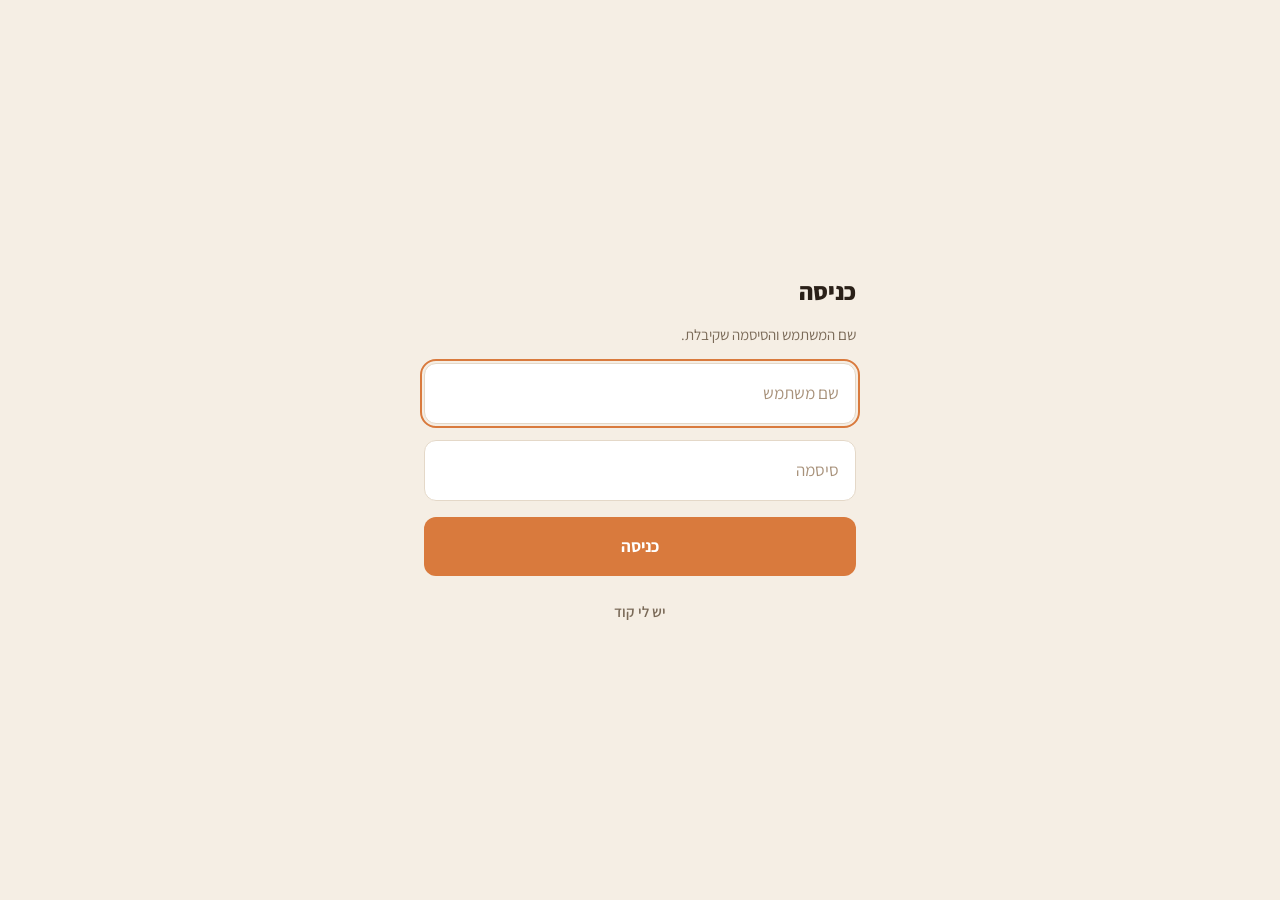
<file: index.html>
<!doctype html>
<html lang="he" dir="rtl">
<head>
<meta charset="utf-8">
<meta name="viewport" content="width=device-width, initial-scale=1, viewport-fit=cover">
<title>בונים התמדה</title>
<meta name="theme-color" content="#F5EEE4">
<link rel="manifest" href="manifest.webmanifest">
<meta name="apple-mobile-web-app-capable" content="yes">
<meta name="apple-mobile-web-app-status-bar-style" content="default">
<meta name="apple-mobile-web-app-title" content="התמדה">
<link rel="apple-touch-icon" href="icon-192.png">
<link rel="icon" href="icon-192.png">
<link rel="stylesheet" href="https://fonts.googleapis.com/css2?family=Assistant:wght@400;600;700;800&display=swap">
<link rel="stylesheet" href="styles.css">
</head>
<body>

<div id="app">

  <!-- שורת ניווט והתקדמות, מעל השאלות -->
  <header id="qhead" hidden>
    <div class="qhead-row">
      <button id="back" class="back" type="button" hidden>← חזרה</button>
      <span id="step-text" class="step-text"></span>
    </div>
    <div class="progress-track"><div id="progress-fill" class="progress-fill"></div></div>
  </header>

  <main>

    <!-- ====== מסך פתיחה: הוספה למסך הבית ====== -->
    <section id="welcome" class="screen" hidden>
      <p class="eyebrow">בונים התמדה</p>
      <h1 class="title">קודם כל — תוסיף את זה למסך הבית</h1>
      <p class="sub">ככה זה נפתח בלחיצה אחת כל ערב, כמו אפליקציה. אין מה להתקין.</p>
      <button id="install-btn" class="btn" hidden>הוסף למסך הבית</button>

      <div class="how">
        <div class="how-box">
          <p class="how-title">באייפון</p>
          <ol class="install-steps">
            <li>לחץ על כפתור השיתוף <span class="glyph">&#x2191;</span> <b>בתחתית המסך</b></li>
            <li>גלול ובחר <b>הוספה למסך הבית</b></li>
            <li>לחץ <b>הוסף</b></li>
          </ol>
        </div>
        <div class="how-box">
          <p class="how-title">באנדרואיד</p>
          <ol class="install-steps">
            <li>פתח את התפריט <span class="glyph">&#x22EE;</span> <b>בפינה העליונה</b></li>
            <li>בחר <b>הוספה למסך הבית</b></li>
            <li>אשר</li>
          </ol>
        </div>
      </div>

      <button id="welcome-next" class="btn ghost">סיימתי, אפשר להמשיך</button>
    </section>

    <!-- ====== מסך קוד ====== -->
    <section id="gate" class="screen" hidden>
      <h1 class="title">בונים התמדה</h1>
      <p class="sub">הכנס את הקוד שקיבלת.</p>
      <input id="gate-code" class="field" type="text" inputmode="latin" autocapitalize="off"
             autocomplete="off" spellcheck="false" placeholder="קוד">
      <p id="gate-msg" class="msg" hidden></p>
      <button id="gate-go" class="btn">המשך</button>
      <button id="gate-to-login" class="btn ghost" type="button">יש לי שם משתמש וסיסמה</button>
    </section>

    <!-- ====== כניסה עם שם משתמש ======
         תוספת לקוד, לא החלפה שלו. מי שנכנס פעם אחת נשאר מחובר כמו
         קודם, כי הכניסה מסתיימת באותו קוד שהאפליקציה עבדה איתו תמיד. -->
    <section id="login" class="screen" hidden>
      <h1 class="title">כניסה</h1>
      <p class="sub">שם המשתמש והסיסמה שקיבלת.</p>
      <input id="login-user" class="field" type="text" inputmode="latin" autocapitalize="off"
             autocomplete="username" spellcheck="false" placeholder="שם משתמש">
      <input id="login-pass" class="field" type="password"
             autocomplete="current-password" placeholder="סיסמה">
      <p id="login-msg" class="msg" hidden></p>
      <button id="login-go" class="btn">כניסה</button>
      <button id="login-to-gate" class="btn ghost" type="button">יש לי קוד</button>
    </section>

    <!-- ====== ניהול ======
         מה שדף הצוות מראה, בתוך האפליקציה עצמה, כדי שלא יהיו שתי
         כתובות ושתי כניסות. נפתח רק למי שנכנס עם חשבון מלווה. -->
    <section id="admin" class="screen" hidden>
      <div class="a-bar">
        <span class="a-who" id="admin-who"></span>
        <button id="admin-out" class="linkout" type="button">יציאה</button>
      </div>
      <h1 class="title">הלקוחות שלי</h1>
      <div id="admin-list"></div>
    </section>

    <!-- ====== שאלה 1 ====== -->
    <section id="q1" class="screen" hidden>
      <h1 class="title">הגעת היום לאימון?</h1>
      <p class="sub"><span class="today"></span></p>
      <p id="again" class="msg" hidden>כבר דיווחת היום. מה שתענה עכשיו יחליף את מה שרשמת.</p>
      <div class="choices">
        <button class="choice" data-v="yes">כן, הגעתי</button>
        <button class="choice" data-v="no">לא הגעתי</button>
        <button class="choice" data-v="none">לא היה אימון מתוכנן</button>
      </div>
    </section>

    <!-- ====== שאלה 2 ====== -->
    <section id="q2" class="screen" hidden>
      <h1 class="title">מה היה קשה היום בלהגיע לאימון?</h1>
      <p class="sub">משפט אחד, במילים שלך. ואם לא היה קשה — כתוב שלא היה.</p>
      <textarea id="hard" class="field area" rows="3" placeholder="משפט אחד"></textarea>
      <!-- המקליט. כל ההיגיון ב-voice.js, והקופסה נשארת ריקה אם המכשיר
           לא מאפשר הקלטה — כפתור שלא יעבוד לא מופיע בכלל. -->
      <div class="voice" id="voice-hard" hidden></div>
      <button id="q2-next" class="btn">המשך</button>
    </section>

    <!-- ====== שאלה 3 ====== -->
    <section id="q3" class="screen" hidden>
      <h1 class="title">מה גרם לך ללכת, או לא ללכת?</h1>
      <p class="sub">משפט אחד, במילים שלך. לא צריך להסביר.</p>
      <textarea id="decided" class="field area" rows="3" placeholder="משפט אחד"></textarea>
      <div class="voice" id="voice-decided" hidden></div>
      <button id="q3-send" class="btn">שלח</button>
    </section>

    <!-- ====== בחירת יום לדיווח ====== -->
    <section id="days" class="screen top" hidden>
      <button id="days-back" class="back" type="button">← חזרה</button>
      <h1 class="title">על איזה יום לדווח?</h1>
      <p class="sub">אפשר להשלים יום שפספסת. יום שכבר דיווחת עליו — מה שתענה יחליף את מה שרשמת.</p>
      <div id="day-list" class="choices"></div>
    </section>

    <!-- ====== הטאב "היום": הקו, המצב, והכפתור לשאלות ====== -->
    <section id="home" class="screen" hidden>
      <p class="eyebrow" id="home-eyebrow">הדרך שלך</p>

      <div class="card journey">
        <p class="destination" id="destination"></p>

        <svg class="climb" viewBox="0 0 320 200" preserveAspectRatio="xMidYMid meet" aria-hidden="true">
          <line class="climb-edge" x1="298" y1="174" x2="42" y2="30"/>
          <line class="climb-rest" x1="298" y1="174" x2="42" y2="30"/>
          <line class="climb-fill" id="climb-fill" x1="298" y1="174" x2="298" y2="174"/>
          <g id="climb-weeks"></g>
          <circle class="climb-goal" id="climb-goal" cx="42" cy="30" r="11"/>
        </svg>

        <p class="count"><span id="count-filled">0</span> <span class="of">מתוך</span> <span id="count-total">40</span></p>
      </div>

      <p id="pending" class="msg" hidden>הדיווח יישלח כשתהיה רשת.</p>
      <p id="home-note" class="sub center"></p>
      <button id="report-btn" class="btn">לדווח על היום</button>
      <button id="days-btn" class="btn ghost" type="button">לדווח על יום אחר</button>

      <!-- התזכורת היומית. ההסבר נקרא לפני הלחיצה, כי באייפון סירוב אחד
           הוא סופי. כל ההיגיון ב-push.js, ושלושת האלה נחשפים משם. -->
      <p id="push-why" class="sub center" hidden>רוצה שהטלפון יזכיר לך לבד? תזכורת אחת בערב, ורק אם עוד לא דיווחת.</p>
      <button id="push-btn" class="btn ghost" type="button" hidden>להפעיל תזכורת יומית</button>
      <p id="push-msg" class="msg center" hidden></p>

      <!-- יציאה. שקטה בכוונה: לקוח לא אמור להזדקק לה, והיא קיימת
           בעיקר בשביל מי שנכנס לראות מה הלקוח רואה ולא רוצה להישאר רשום בתורו. -->
      <button id="logout-btn" class="linkout" type="button">יציאה מהחשבון</button>
    </section>

    <!-- ====== הטאב "משימות" ====== -->
    <section id="tasks" class="screen top" hidden>
      <p class="eyebrow">שיעורים</p>
      <h1 class="title" id="tasks-title">המסלול שלך</h1>
      <div id="task-list" class="task-list"></div>
    </section>

    <!-- ====== כלים ======
         אותם תוצרים, אבל לא לפי שבוע אלא כדברים שלו. השיעור הוא המקום
         שבו מייצרים אותם; כאן הם חיים אחר כך, ואפשר לחזור אליהם. -->
    <section id="tools" class="screen top" hidden>
      <p class="eyebrow">כלים</p>
      <h1 class="title" id="tools-title">מה שבנית</h1>
      <div id="tools-list" class="task-list"></div>
    </section>

    <!-- ====== לוח ההרגלים ======
         שני שלבים בכוונה: קודם כותבים את כל היום בלי שום סימן על המסך,
         ורק אחר כך מסמנים. מי שמסמן תוך כדי כתיבה מתחיל לכתוב את מה
         שנשמע טוב במקום את מה שקרה, והתרגיל מאבד את הערך שלו. -->
    <section id="board" class="screen top" hidden>
      <button id="board-back" class="back" type="button">← לשיעורים</button>

      <!-- מה המשימה, לפני שנוגעים בה -->
      <div id="board-intro">
        <p class="eyebrow">משימה 2 · לוח ההרגלים</p>
        <h1 class="title">מה הולך לקרות כאן</h1>
        <p class="sub">תכתוב יום אחד שלך, שורה לכל פעולה — מהרגע שקמת ועד שהלכת לישון.</p>
        <p class="sub">גם הדברים הקטנים, ובעיקר הם: בדקת טלפון בדרך לדלת, פתחת מקרר בלי שהיית רעב, שמת אוזניות. אלה הדברים שאתה עושה בלי לשים לב — ובדיוק אותם אנחנו מחפשים.</p>
        <p class="sub">כשתסיים לכתוב, תעבור לסמן. לכל שורה סימן אחד:</p>
        <ul class="legend">
          <li><b>+</b> מקדמת אותך למי שאתה רוצה להיות</li>
          <li><b>&#8722;</b> מרחיקה אותך ממנו</li>
          <li><b>=</b> לא משנה לכאן ולא לכאן</li>
        </ul>
        <p class="rule">לא משנים כלום. רק מסתכלים.</p>
        <p class="sub">זה נשמר תוך כדי, אז אפשר לעצור באמצע ולחזור.</p>
        <button id="board-start" class="btn">מתחילים</button>
      </div>

      <!-- שלב א' — כותבים -->
      <div id="board-write">
        <p class="eyebrow">משימה 2 · לוח ההרגלים</p>
        <h1 class="title">תכתוב את היום שלך</h1>
        <p class="rule">לא משנים כלום. רק מסתכלים.</p>

        <ol id="board-written" class="written"></ol>

        <p id="board-prompt" class="prompt">מהרגע שקמת — מה הדבר הראשון שעשית?</p>
        <input id="board-input" class="field" type="text" autocomplete="off"
               enterkeyhint="done" placeholder="פעולה אחת">
        <button id="board-add" class="btn">הוספה</button>

        <p id="board-count" class="sub center"></p>
        <button id="board-to-mark" class="btn ghost" hidden>סיימתי לכתוב — עכשיו לסמן</button>
      </div>

      <!-- שלב ב' — מסמנים -->
      <div id="board-mark" hidden>
        <p class="eyebrow">משימה 2 · לוח ההרגלים</p>
        <h1 class="title" id="mark-title">עכשיו תסמן</h1>
        <p class="sub" id="mark-sub"><b>+</b> מקדם אותך למי שאתה רוצה להיות · <b>−</b> מרחיק · <b>=</b> לא משנה</p>

        <div id="board-rows" class="board-rows"></div>

        <p id="mark-count" class="sub center"></p>
        <button id="board-more" class="btn ghost">להוסיף עוד שורות</button>
        <button id="board-done" class="btn">סיימתי</button>
      </div>

      <p id="board-offline" class="msg" hidden>שמור אצלך במכשיר. יעלה כשתהיה רשת.</p>
    </section>

    <!-- ====== לולאת ההרגל — המשימה של סרטון 1 ====== -->
    <section id="loop" class="screen top" hidden>
      <button id="loop-back" class="back" type="button">← לשיעורים</button>

      <div id="loop-intro">
        <p class="eyebrow">משימה 1 · לולאת ההרגל</p>
        <h1 class="title">מה הולך לקרות כאן</h1>
        <p class="sub">כל הרגל עובר ארבעה שלבים. תענה על שאלה אחת לכל שלב, על ההרגל שאתה בונה עכשיו — ואז תגיד איזה מהם שבור אצלך, ולמה.</p>
        <p class="rule">אין תשובות נכונות, ולא מתקנים כלום. רק מסתכלים.</p>
        <p class="sub">אם לאחד מהשלבים אין לך תשובה בכלל — <b>זאת התשובה</b>, וזה בדיוק מה שאנחנו מחפשים.</p>
        <div class="links">
          <a class="lnk lnk-video" target="_blank" rel="noopener" hidden>לצפות בסרטון</a>
          <button class="lnk lnk-deck" type="button" hidden>המצגת של הסרטון</button>
        </div>
        <button id="loop-start" class="btn">מתחילים</button>
      </div>

      <div id="loop-form" hidden>
        <p class="eyebrow">משימה 1 · לולאת ההרגל</p>
        <h1 class="title">ארבעת השלבים</h1>
        <p class="rule">משפט, לא מילה — וגם למה.</p>

        <div class="links">
          <a class="lnk lnk-video" target="_blank" rel="noopener" hidden>לצפות בסרטון</a>
          <button class="lnk lnk-deck" type="button" hidden>המצגת של הסרטון</button>
        </div>

        <div class="q">
          <p class="q-head"><b>1. גירוי</b> — מה מזכיר לך שהגיע הזמן?</p>
          <textarea id="loop-cue" class="field area" rows="3" placeholder="מה קורה רגע לפני, ולמה דווקא זה"></textarea>
        </div>

        <div class="q">
          <p class="q-head"><b>2. חשק</b> — למה חשוב לך לעשות את הפעולה? איזו תחושה אתה מקבל בזכותה?</p>
          <textarea id="loop-crave" class="field area" rows="3" placeholder="מה מושך אותך לשם עוד לפני שהתחלת"></textarea>
        </div>

        <div class="q">
          <p class="q-head"><b>3. תגובה</b> — מה הפעולה עצמה? (ההרגל)</p>
          <textarea id="loop-response" class="field area" rows="3" placeholder="מה בדיוק אתה עושה"></textarea>
        </div>

        <div class="q">
          <p class="q-head"><b>4. תגמול</b> — מה אתה מקבל בזכות זה שעשית אותה? תחושה, או משהו פיזי.</p>
          <textarea id="loop-reward" class="field area" rows="3" placeholder="מה נשאר לך אחרי שסיימת"></textarea>
        </div>

        <div class="q">
          <p class="q-head">ועכשיו — <b>איזה שלב שבור אצלך?</b></p>
          <div class="choices" id="loop-broken">
            <button class="choice" type="button" data-v="גירוי">גירוי</button>
            <button class="choice" type="button" data-v="חשק">חשק</button>
            <button class="choice" type="button" data-v="תגובה">תגובה</button>
            <button class="choice" type="button" data-v="תגמול">תגמול</button>
          </div>
          <textarea id="loop-why" class="field area" rows="3" placeholder="ולמה דווקא הוא"></textarea>
        </div>

        <p id="loop-note" class="sub center"></p>
        <button id="loop-done" class="btn">סיימתי</button>
        <p id="loop-offline" class="msg" hidden>שמור אצלך במכשיר. יעלה כשתהיה רשת.</p>
      </div>
    </section>

    <!-- ====== הטאב "צימוד הרגלים" · משימה 3 ======
         מהסרטון של שבוע 2. העוגן הוא העיקר, ולכן שלושת המבחנים יושבים
         ליד השדות ולא בסוף: מי שכותב "אחרי בית ספר" לא עשה כלום. -->
    <section id="stack" class="screen top" hidden>
      <button id="stack-back" class="back" type="button">← לשיעורים</button>

      <div id="stack-intro">
        <p class="eyebrow">משימה 3 · צימוד הרגלים</p>
        <h1 class="title">מה הולך לקרות כאן</h1>
        <p class="sub">לכל פעם שההרגל אמור לקרות השבוע, משפט אחד:</p>
        <p class="sub"><b>אחרי ש..., אני...</b></p>
        <p class="rule">לא ״מתי״. ״אחרי מה״.</p>
        <p class="sub">הרעיון: במקום להמציא גירוי חדש, אתה תולה את ההרגל על פעולה שאתה כבר עושה ממילא. ככה אין חלון זמן להתווכח בו עם עצמך.</p>
        <div class="links">
          <a class="lnk lnk-video2" target="_blank" rel="noopener" hidden>לצפות בסרטון</a>
          <button class="lnk lnk-deck2" type="button" hidden>המצגת של הסרטון</button>
        </div>
        <button id="stack-start" class="btn">מתחילים</button>
      </div>

      <div id="stack-form" hidden>
        <p class="eyebrow">משימה 3 · צימוד הרגלים</p>
        <h1 class="title">אחרי ש..., אני...</h1>

        <div class="links">
          <a class="lnk lnk-video2" target="_blank" rel="noopener" hidden>לצפות בסרטון</a>
          <button class="lnk lnk-deck2" type="button" hidden>המצגת של הסרטון</button>
        </div>

        <div id="stack-rows"></div>
        <button id="stack-add" class="lnk" type="button">+ עוד תרגול</button>

        <p id="stack-note" class="sub center"></p>
        <button id="stack-done" class="btn">סיימתי</button>
        <p id="stack-offline" class="msg" hidden>שמור אצלך במכשיר. יעלה כשתהיה רשת.</p>
      </div>
    </section>

    <!-- ====== הטאב "עיצוב הסביבה" · משימה 4 ======
         שני שדות בלבד, בכוונה. הסרטון אומר גירוי אחד להוסיף ואחד
         להוריד; רשימה ארוכה יותר היא תוכנית, לא פעולה. -->
    <section id="env" class="screen top" hidden>
      <button id="env-back" class="back" type="button">← לשיעורים</button>

      <div id="env-intro">
        <p class="eyebrow">משימה 4 · עיצוב הסביבה</p>
        <h1 class="title">מה הולך לקרות כאן</h1>
        <p class="sub">אתה הולך <b>לבנות</b> גירויים שמושכים אותך להרגל שאתה רוצה, <b>ולהוריד</b> גירוי שמושך אותך להרגל שאתה לא רוצה.</p>
        <p class="rule">אדריכל של הסביבה, לא קורבן שלה.</p>
        <p class="sub">הגירוי הכי חזק שלנו הוא הראייה. ככל שיש יותר דברים בסביבה שמרמזים לך על הפעולה, כך גדל הסיכוי שתעשה אותה.</p>
        <div class="links">
          <a class="lnk lnk-video2" target="_blank" rel="noopener" hidden>לצפות בסרטון</a>
          <button class="lnk lnk-deck2" type="button" hidden>המצגת של הסרטון</button>
        </div>
        <button id="env-start" class="btn">מתחילים</button>
      </div>

      <div id="env-form" hidden>
        <p class="eyebrow">משימה 4 · עיצוב הסביבה</p>
        <h1 class="title">בונים ומורידים גירויים</h1>

        <div class="links">
          <a class="lnk lnk-video2" target="_blank" rel="noopener" hidden>לצפות בסרטון</a>
          <button class="lnk lnk-deck2" type="button" hidden>המצגת של הסרטון</button>
        </div>

        <div class="q">
          <p class="q-head"><b>1. מה אני בונה</b></p>
          <p class="sub">כל גירוי שירמז לך על ההרגל. <b>כמה שיותר.</b> לכל אחד — מה הוא, ואיפה בדיוק הוא יהיה.</p>
        </div>
        <div id="env-rows"></div>
        <button id="env-add-row" class="lnk" type="button">+ עוד גירוי</button>

        <div class="q">
          <p class="q-head"><b>2. מה אני מוריד</b></p>
          <p class="sub">גירוי אחד שגורם לך להתחיל הרגל רע שאתה לא רוצה.</p>
          <textarea id="env-rm" class="field area" rows="2" placeholder="מה אני רואה ממקומי שמושך אותי לשם"></textarea>
          <p class="q-head">ולאן הוא עובר?</p>
          <textarea id="env-rm-where" class="field area" rows="2" placeholder="מקום שבו לא אראה אותו בכלל"></textarea>
        </div>

        <div class="q">
          <p class="q-head"><b>3. מקום אחד, מטרה אחת</b></p>
          <p class="sub">הרגל נקשר לא רק לגירוי אחד אלא למקום כולו: הספה מקושרת לטלוויזיה, המיטה לשינה. כשמקום אחד משמש לשני דברים, הדבר הקל יותר תמיד מנצח.</p>
          <p class="q-head">איזה מקום אצלך משמש לכמה דברים? (אפשר לדלג)</p>
          <textarea id="env-place" class="field area" rows="2" placeholder="הספה, השולחן בחדר, המיטה"></textarea>
          <p class="q-head">ומה המטרה האחת שאתה נותן לו מעכשיו?</p>
          <textarea id="env-purpose" class="field area" rows="2" placeholder="על השולחן אני רק לומד — שום דבר אחר"></textarea>
        </div>

        <p id="env-note" class="sub center"></p>
        <button id="env-done" class="btn">סיימתי</button>
        <p id="env-offline" class="msg" hidden>שמור אצלך במכשיר. יעלה כשתהיה רשת.</p>
      </div>
    </section>

    <!-- ====== המצגת ======
         נקראת בתוך האפליקציה, כטקסט ולא כתמונה של שקף.
         שקף 1920×1080 — בין אם כ-PDF ובין אם במסגרת — יוצא בטלפון קטן
         מכדי לקרוא, ואייפון בכלל לא מצייר PDF בתוך הדף ולכן האפליקציה
         נאלצה למסור אותו לצופה של המכשיר. שם נגמרה האפליקציה, ומשם לא
         הייתה דרך חזרה. זה היה הבאג, ולא כפתור החזרה.
         סרגל החזרה דביק, כך שהוא על המסך גם באמצע הגלילה. -->
    <section id="deck" class="screen top" hidden>
      <div class="deck-bar">
        <button id="deck-back" class="back" type="button">← חזרה למשימה</button>
        <span class="deck-pos" id="deck-pos"></span>
      </div>
      <div class="deck-track" id="deck-track" hidden><div class="deck-fill" id="deck-fill"></div></div>
      <p class="eyebrow" id="deck-name"></p>
      <div id="deck-body" class="deck-body"></div>
      <p class="sub center" id="deck-error" hidden>לא הצלחנו לטעון את המצגת. נסה שוב כשיש רשת.</p>
      <!-- בעברית השקף הבא נמצא משמאל, ולכן "הבא" הוא הכפתור השמאלי. -->
      <div class="deck-nav" id="deck-nav" hidden>
        <button id="deck-prev" class="deck-arrow" type="button">הקודם</button>
        <button id="deck-next" class="deck-arrow go" type="button">הבא</button>
      </div>
    </section>

    <!-- ====== טעינה ====== -->
    <section id="loading" class="screen">
      <p class="sub center">רגע…</p>
    </section>

  </main>
</div>

<!-- ====== סרגל הטאבים. מופיע רק במסכים שהם מקום, לא שלב. ====== -->
<nav id="tabs" class="tabs" hidden>
  <button class="tab" type="button" data-tab="home" aria-current="true">
    <svg viewBox="0 0 24 24" aria-hidden="true"><line x1="20" y1="19" x2="8" y2="8"/><circle cx="5.5" cy="5.5" r="2.5"/></svg>
    <span>היום</span>
  </button>
  <button class="tab" type="button" data-tab="tasks">
    <svg viewBox="0 0 24 24" aria-hidden="true"><polygon points="10 8 16 12 10 16 10 8"/><rect x="2.5" y="4" width="19" height="16" rx="2.5"/></svg>
    <span>שיעורים</span>
  </button>
  <button class="tab" type="button" data-tab="tools">
    <svg viewBox="0 0 24 24" aria-hidden="true"><rect x="3" y="4" width="8" height="7" rx="1.5"/><rect x="13" y="4" width="8" height="7" rx="1.5"/><rect x="3" y="13" width="8" height="7" rx="1.5"/><rect x="13" y="13" width="8" height="7" rx="1.5"/></svg>
    <span>כלים</span>
  </button>
</nav>

<script src="config.js"></script>
<script src="voice.js"></script>
<script src="app.js"></script>
<script src="push.js"></script>
</body>
</html>
</file>
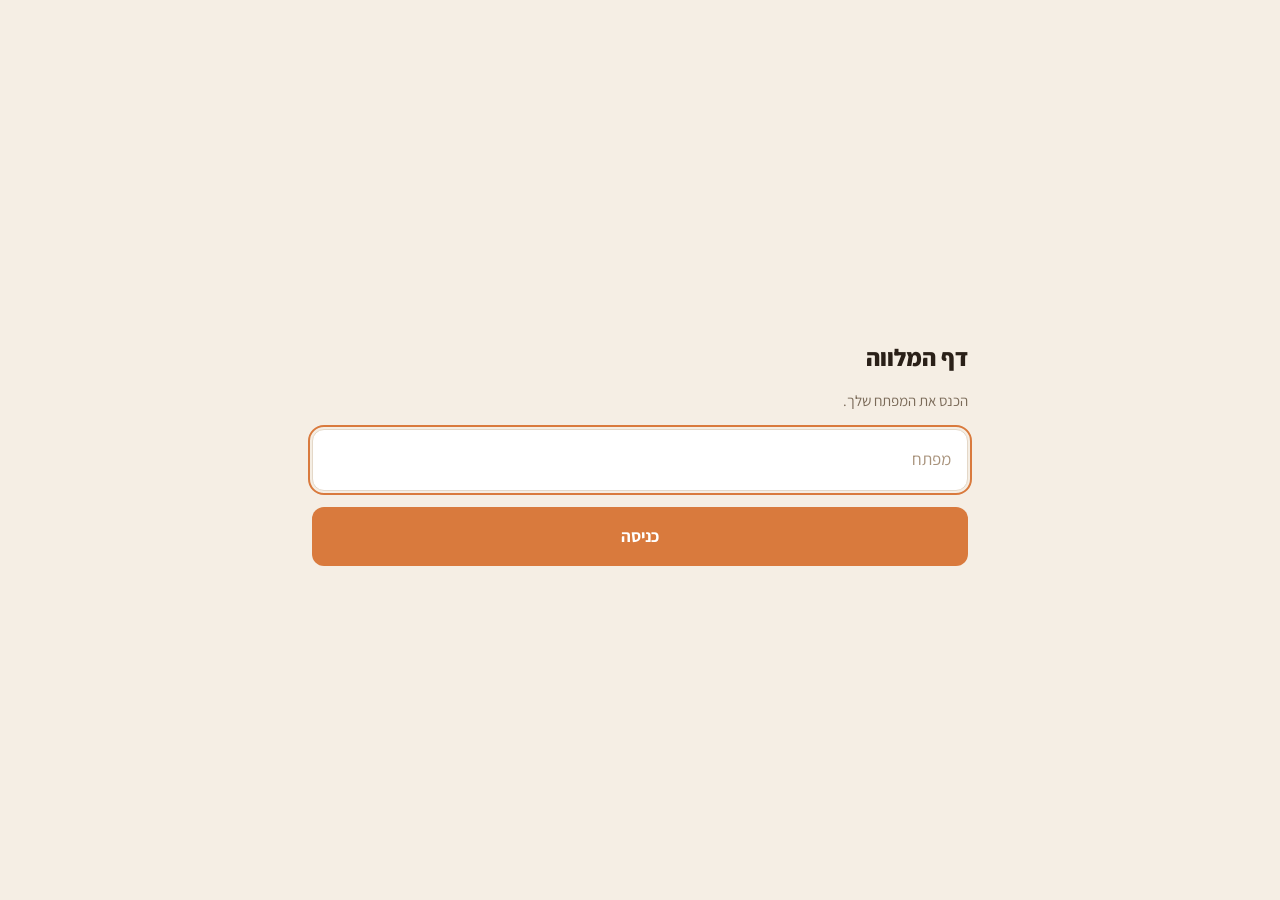
<file: coach.html>
<!doctype html>
<html lang="he" dir="rtl">
<head>
<meta charset="utf-8">
<meta name="viewport" content="width=device-width, initial-scale=1, viewport-fit=cover">
<title>בונים התמדה — מלווה</title>
<meta name="theme-color" content="#F5EEE4">
<meta name="robots" content="noindex, nofollow">
<link rel="icon" href="icon-192.png">
<link rel="stylesheet" href="https://fonts.googleapis.com/css2?family=Assistant:wght@400;600;700;800&display=swap">
<link rel="stylesheet" href="styles.css">
<style>
#app.coach{max-width:44rem}
.coach-head{display:flex;flex-direction:column;gap:4px;margin-bottom:20px}
.coach-head h1{margin:0;font-size:26px;font-weight:800}

.clients{display:flex;flex-direction:column;gap:16px}

.client{
  background:var(--card);
  border:1px solid var(--card-border);
  border-radius:var(--r-lg);
  padding:20px;
  display:flex;
  flex-direction:column;
  gap:14px;
}

.client-top{display:flex;flex-direction:row-reverse;align-items:baseline;justify-content:space-between;gap:12px}
.client-name{margin:0;font-size:22px;font-weight:800}
.client-dest{margin:0;font-size:15px;color:var(--primary-dark);font-weight:700}

.stats{display:grid;grid-template-columns:repeat(auto-fit,minmax(90px,1fr));gap:10px}
.stat{
  background:var(--background);
  border-radius:var(--r-md);
  padding:10px 12px;
  display:flex;
  flex-direction:column;
  gap:2px;
}
.stat .k{font-size:12px;font-weight:700;color:var(--text-muted)}
.stat .v{font-size:22px;font-weight:800;font-variant-numeric:tabular-nums}
.stat.warn .v{color:var(--primary-dark)}

.log{display:flex;flex-direction:column;gap:0}
.row{
  display:flex;
  flex-direction:column;
  gap:4px;
  padding:12px 0;
  border-top:1px solid var(--card-border);
}
.row-top{display:flex;flex-direction:row-reverse;justify-content:space-between;align-items:baseline;gap:10px}
.row-day{font-size:14px;color:var(--text-muted);font-weight:700}
.tag{font-size:13px;font-weight:800;padding:2px 10px;border-radius:999px}
.tag.yes{background:var(--primary);color:var(--on-primary)}
.tag.no{background:var(--card-selected);color:var(--primary-dark)}
.tag.none{background:var(--background);color:var(--text-dim);border:1px solid var(--card-border)}
.said{margin:0;font-size:16px;line-height:1.5}
.said b{color:var(--text-muted);font-weight:700;font-size:13px}
.empty{margin:0;color:var(--text-muted);font-size:15px}
</style>
</head>
<body>

<div id="app" class="coach">

  <section id="k-gate" class="screen" hidden>
    <h1 class="title">דף המלווה</h1>
    <p class="sub">הכנס את המפתח שלך.</p>
    <input id="k-input" class="field" type="text" inputmode="latin" autocapitalize="off"
           autocomplete="off" spellcheck="false" placeholder="מפתח">
    <p id="k-msg" class="msg" hidden></p>
    <button id="k-go" class="btn">כניסה</button>
  </section>

  <main id="board" hidden>
    <div class="coach-head">
      <p class="eyebrow">בונים התמדה</p>
      <h1>הלקוחות שלך</h1>
      <p class="sub" id="today-line"></p>
    </div>
    <div class="clients" id="clients"></div>
  </main>

  <section id="k-loading" class="screen">
    <p class="sub center">רגע…</p>
  </section>

</div>

<script src="config.js"></script>
<script src="coach.js"></script>
</body>
</html>
</file>
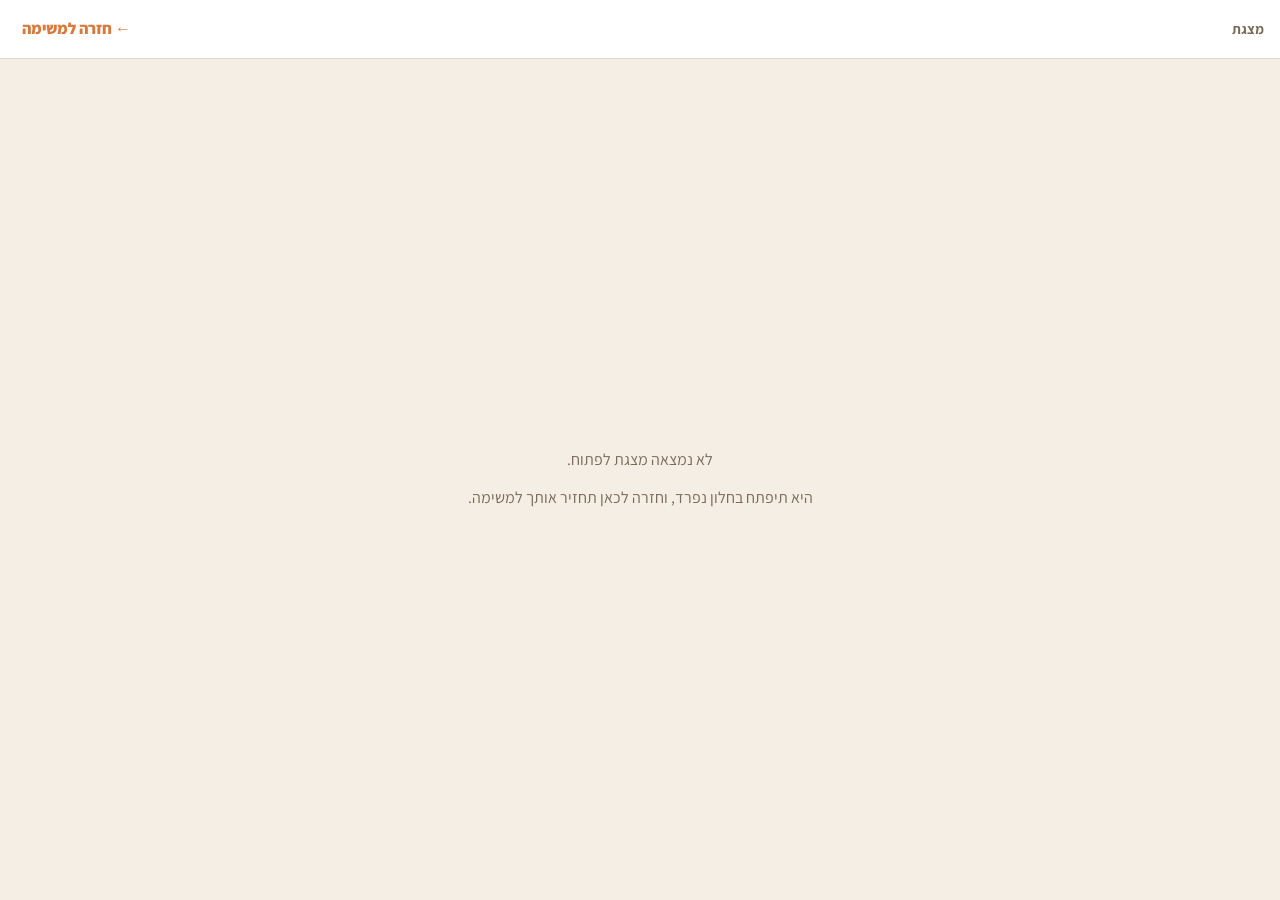
<file: deck.html>
<!doctype html>
<html lang="he" dir="rtl">
<head>
<meta charset="utf-8">
<meta name="viewport" content="width=device-width, initial-scale=1, viewport-fit=cover">
<title>בונים התמדה — מצגת</title>
<meta name="theme-color" content="#F5EEE4">
<link rel="icon" href="icon-192.png">
<link rel="stylesheet" href="https://fonts.googleapis.com/css2?family=Assistant:wght@400;600;700;800&display=swap">
<link rel="stylesheet" href="styles.css">
<style>
/* האפליקציה מותקנת למסך הבית, ולכן אין כאן סרגל של דפדפן ואין כפתור
   חזרה. בלי הסרגל הזה אי אפשר לצאת מהמצגת בחזרה למשימה. */
html,body{height:100%}
body{margin:0;display:flex;flex-direction:column;background:var(--background)}

.bar{
  flex:0 0 auto;
  display:flex;
  flex-direction:row-reverse;
  align-items:center;
  justify-content:space-between;
  gap:12px;
  background:var(--card);
  border-bottom:1px solid var(--card-border);
  padding:calc(env(safe-area-inset-top,0px) + 10px) 16px 10px;
}
.bar .back{font-size:16px;font-weight:800;color:var(--primary);background:none;border:0;cursor:pointer;padding:6px}
.bar .name{font-size:14px;font-weight:700;color:var(--text-muted);min-width:0;overflow:hidden;text-overflow:ellipsis;white-space:nowrap}

.sheet{flex:1 1 auto;border:0;width:100%;background:var(--background)}

.fallback{
  flex:1 1 auto;
  display:flex;
  flex-direction:column;
  align-items:center;
  justify-content:center;
  gap:14px;
  padding:32px 24px calc(env(safe-area-inset-bottom,0px) + 32px);
  text-align:center;
}
.fallback p{margin:0;color:var(--text-muted);font-size:16px;line-height:1.5}
.fallback .btn{max-width:22rem}
</style>
</head>
<body>

<div class="bar">
  <button id="back" class="back" type="button">← חזרה למשימה</button>
  <span class="name" id="name"></span>
</div>

<iframe id="sheet" class="sheet" title="מצגת"></iframe>

<div class="fallback" id="fallback" hidden>
  <p>הדפדפן הזה לא מציג מצגות בתוך הדף.</p>
  <a id="open" class="btn" target="_blank" rel="noopener">לפתוח את המצגת</a>
  <p>היא תיפתח בחלון נפרד, וחזרה לכאן תחזיר אותך למשימה.</p>
</div>

<script>
(function () {
  "use strict";

  var el = function (id) { return document.getElementById(id); };

  // רק קובץ מתוך האתר עצמו. פרמטר שמנסה להצביע למקום אחר נדחה.
  function fileFromUrl() {
    var f = "";
    try { f = new URLSearchParams(location.search).get("f") || ""; } catch (e) {}
    return /^[A-Za-z0-9._-]+\.pdf$/.test(f) ? f : "";
  }

  var file = fileFromUrl();
  var titles = { "habit-loop-deck.pdf": "לולאת ההרגל · סרטון 1" };
  el("name").textContent = titles[file] || "מצגת";

  el("back").addEventListener("click", function () {
    // חזרה בהיסטוריה אם הגענו מהאפליקציה; אחרת פתיחה שלה מחדש.
    if (history.length > 1) history.back();
    else location.href = "./";
  });

  if (!file) {
    el("sheet").hidden = true;
    el("fallback").hidden = false;
    el("open").hidden = true;
    el("fallback").querySelector("p").textContent = "לא נמצאה מצגת לפתוח.";
    return;
  }

  el("open").href = file;

  // אייפון לא מציג PDF בתוך iframe — הוא מצייר מסגרת ריקה בלי שום שגיאה.
  // לכן כאן לא מחכים לאירוע אלא מזהים את המכשיר ומציעים לו פתיחה בחלון.
  var apple = /iPad|iPhone|iPod/.test(navigator.userAgent) ||
              (/Macintosh/.test(navigator.userAgent) && navigator.maxTouchPoints > 1);

  if (apple) {
    el("sheet").hidden = true;
    el("fallback").hidden = false;
  } else {
    el("sheet").src = file;
  }
})();
</script>
</body>
</html>
</file>
<file: styles.css>
/* העיצוב של 1%BETTER — theme.ts */
:root{
  --background:#F5EEE4;
  --card:#FFFFFF;
  --card-border:#E4D8C8;
  --card-selected:#F5E4D3;
  --primary:#D97A3D;
  --primary-dark:#C2703D;
  --on-primary:#FFFFFF;
  --text:#2A2018;
  --text-muted:#7A6A58;
  --text-dim:#A8927B;
  --success:#6E9A5A;

  --r-sm:8px;
  --r-md:12px;
  --r-lg:16px;
  --r-full:999px;

  --body:'Assistant','Arial Hebrew',Arial,sans-serif;
  color-scheme: light;
}

*{box-sizing:border-box}

html,body{height:100%}

body{
  margin:0;
  background:var(--background);
  color:var(--text);
  font-family:var(--body);
  font-size:17px;
  line-height:1.6;
  direction:rtl;
  text-align:right;
  -webkit-text-size-adjust:100%;
  -webkit-tap-highlight-color:transparent;
}

#app{
  min-height:100%;
  display:flex;
  flex-direction:column;
  max-width:30rem;
  margin:0 auto;
  padding-top:calc(env(safe-area-inset-top,0px) + 24px);
  padding-bottom:calc(env(safe-area-inset-bottom,0px) + 16px);
  padding-left:max(24px, env(safe-area-inset-left,0px));
  padding-right:max(24px, env(safe-area-inset-right,0px));
}

#app > main{
  flex:1;
  display:flex;
  flex-direction:column;
  min-width:0;
}
/* הכלל שלמעלה גובר על ברירת המחדל של hidden, ולכן צריך לומר זאת במפורש */
#app > main[hidden]{display:none}

/* ---------- שורת ההתקדמות ---------- */

#qhead[hidden]{display:none}

.qhead-row{
  display:flex;
  flex-direction:row-reverse;
  align-items:center;
  justify-content:space-between;
  margin-bottom:8px;
  min-height:1.5rem;
}

.back{
  font:inherit;
  font-size:15px;
  font-weight:700;
  color:var(--primary);
  background:none;
  border:0;
  padding:4px 0;
  cursor:pointer;
}
.back[hidden]{display:none}

.step-text{font-size:13px;color:var(--text-muted)}

.progress-track{
  height:6px;
  background:var(--card-border);
  border-radius:var(--r-full);
  overflow:hidden;
}
.progress-fill{
  height:100%;
  width:0;
  background:var(--primary);
  border-radius:var(--r-full);
  transition:width .25s ease;
}

/* ---------- מסכים ---------- */

.screen{
  flex:1;
  display:flex;
  flex-direction:column;
  gap:16px;
  justify-content:center;
  min-width:0;
  padding-block:32px;
}
.screen[hidden]{display:none}

.title{
  margin:0;
  font-size:24px;
  font-weight:800;
  line-height:1.3;
  color:var(--text);
  text-wrap:balance;
}
#gate .title{font-size:32px}

.sub{margin:0;color:var(--text-muted);font-size:15px}
.center{text-align:center}
.msg{margin:0;color:var(--primary-dark);font-size:15px;font-weight:600}

.eyebrow{
  margin:0;
  font-size:13px;
  font-weight:700;
  color:var(--text-muted);
}

/* ---------- כרטיסים ובחירות ---------- */

.card{
  background:var(--card);
  border:1px solid var(--card-border);
  border-radius:var(--r-lg);
  padding:24px;
  display:flex;
  flex-direction:column;
  gap:16px;
  align-items:center;
}

.choices{display:flex;flex-direction:column;gap:8px}

.choice{
  font:inherit;
  font-size:17px;
  font-weight:600;
  text-align:right;
  color:var(--text);
  background:var(--card);
  border:1px solid var(--card-border);
  border-radius:var(--r-md);
  padding:16px;
  cursor:pointer;
  transition:background .12s, border-color .12s;
}
.choice:active{background:var(--card-selected)}
.choice[aria-pressed="true"]{
  background:var(--card-selected);
  border-color:var(--primary);
}
.choice[aria-pressed="true"]::after{
  content:"✓";
  float:left;
  color:var(--primary);
  font-weight:800;
}

.field{
  font:inherit;
  color:var(--text);
  background:var(--card);
  border:1px solid var(--card-border);
  border-radius:var(--r-md);
  padding:16px;
  width:100%;
  text-align:right;
}
.field::placeholder{color:var(--text-dim)}
.field:focus-visible{outline:2px solid var(--primary);outline-offset:2px}
.area{resize:none;line-height:1.5}

.btn{
  font:inherit;
  font-size:17px;
  font-weight:700;
  color:var(--on-primary);
  background:var(--primary);
  border:0;
  border-radius:var(--r-md);
  padding:16px 24px;
  cursor:pointer;
  width:100%;
}
.btn:active{background:var(--primary-dark)}
.btn.ghost{
  background:transparent;
  color:var(--text-muted);
  font-weight:600;
  font-size:15px;
  padding:8px;
}
.btn.ghost:active{background:transparent;color:var(--primary)}

button:focus-visible{outline:2px solid var(--primary);outline-offset:2px}

/* ---------- הקו העולה ---------- */

.journey{align-items:stretch;gap:14px}

/* המשפט יושב למעלה, בצד שאליו הקו מטפס — טקסט נקי, בלי מסגרת */
.destination{
  margin:0;
  align-self:flex-end;
  max-width:96%;
  font-size:clamp(19px,4.6vw,22px);
  font-weight:800;
  line-height:1.35;
  color:var(--primary-dark);
  text-wrap:balance;
}

.climb{
  width:100%;
  height:auto;
  max-width:100%;
  display:block;
  overflow:visible;
}

/* המסילה: אותו עיצוב של הקו הישר — רקע בהיר עם מסגרת דקה */
.climb-edge{
  stroke:var(--card-border);
  stroke-width:20;
  stroke-linecap:round;
}
.climb-rest{
  stroke:var(--background);
  stroke-width:18;
  stroke-linecap:round;
}
.climb-fill{
  stroke:var(--primary);
  stroke-width:18;
  stroke-linecap:round;
  transition:all .6s ease;
}

.climb-week{stroke:var(--card-border);stroke-width:1.5}

.climb-goal{fill:var(--card);stroke:var(--primary);stroke-width:4}
.climb-goal.reached{fill:var(--primary)}

.count{
  margin:0;
  font-size:15px;
  font-weight:700;
  color:var(--text-muted);
  font-variant-numeric:tabular-nums;
}
.count #count-filled{font-size:28px;font-weight:800;color:var(--text)}
.count .of{font-weight:600}

/* ---------- הוספה למסך הבית ---------- */

.how{display:flex;flex-direction:column;gap:10px}

.how-box{
  background:var(--card);
  border:1px solid var(--card-border);
  border-radius:var(--r-md);
  padding:14px 16px;
  display:flex;
  flex-direction:column;
  gap:6px;
}

.how-title{
  margin:0;
  font-size:13px;
  font-weight:800;
  color:var(--primary);
  letter-spacing:.02em;
}

.install-steps{
  margin:0;
  padding-inline-start:18px;
  display:flex;
  flex-direction:column;
  gap:5px;
  font-size:15px;
  line-height:1.45;
}
.install-steps li::marker{color:var(--text-dim);font-weight:700}

.glyph{
  display:inline-block;
  background:var(--card-selected);
  border-radius:var(--r-sm);
  padding:0 7px;
  margin:0 2px;
  font-weight:800;
  color:var(--primary-dark);
}

@media (prefers-reduced-motion: reduce){
  *{transition:none !important}
}

/* ---------- סרגל הטאבים ---------- */

.tabs{
  position:fixed;
  left:0;
  right:0;
  bottom:0;
  z-index:10;
  display:flex;
  justify-content:center;
  background:var(--card);
  border-top:1px solid var(--card-border);
  padding:6px 12px calc(env(safe-area-inset-bottom,0px) + 6px);
}
.tabs[hidden]{display:none}

.tab{
  flex:1 1 0;
  max-width:15rem;
  font:inherit;
  font-size:12px;
  font-weight:700;
  color:var(--text-dim);
  background:none;
  border:0;
  border-radius:var(--r-md);
  padding:8px 4px 6px;
  cursor:pointer;
  display:flex;
  flex-direction:column;
  align-items:center;
  gap:3px;
  transition:color .12s;
}
.tab svg{
  width:23px;
  height:23px;
  fill:none;
  stroke:currentColor;
  stroke-width:2;
  stroke-linecap:round;
  stroke-linejoin:round;
}
.tab[aria-current="true"]{color:var(--primary)}
.tab:active{background:var(--card-selected)}

/* כשהסרגל קיים הוא לא מכסה את תחתית המסך */
body.has-tabs #app{
  padding-bottom:calc(env(safe-area-inset-bottom,0px) + 78px);
}

#home-note{margin:0}

/* ---------- מסכים שמתחילים מלמעלה ולא מהמרכז ---------- */

.screen.top{justify-content:flex-start}
.screen > .back{align-self:flex-start}

/* ---------- רשימת המשימות ---------- */

.task-list{display:flex;flex-direction:column;gap:12px}

.task{
  font:inherit;
  text-align:right;
  background:var(--card);
  border:1px solid var(--card-border);
  border-radius:var(--r-lg);
  padding:18px;
  cursor:pointer;
  display:flex;
  flex-direction:column;
  gap:6px;
  color:var(--text);
}
.task:active{background:var(--card-selected)}

.task-top{
  display:flex;
  flex-direction:row-reverse;
  align-items:center;
  justify-content:space-between;
  gap:10px;
}
.task-name{font-size:19px;font-weight:800}

.task-tag{
  font-size:12px;
  font-weight:800;
  padding:3px 10px;
  border-radius:var(--r-full);
  background:var(--background);
  color:var(--text-dim);
  border:1px solid var(--card-border);
  white-space:nowrap;
}
.task-tag.mid{background:var(--card-selected);color:var(--primary-dark);border-color:var(--card-selected)}
.task-tag.ok{background:var(--success);color:#fff;border-color:var(--success)}

.task-note{margin:0;font-size:15px;color:var(--text-muted);line-height:1.45}

/* ---------- לוח ההרגלים ---------- */

/* הכלל היחיד של התרגיל. הוא נשאר מול העיניים כל הזמן. */
.rule{
  margin:0;
  font-size:16px;
  font-weight:800;
  color:var(--primary-dark);
  background:var(--card-selected);
  border-radius:var(--r-md);
  padding:12px 14px;
}

.prompt{
  margin:0;
  font-size:18px;
  font-weight:800;
  color:var(--text);
}

.written{
  margin:0;
  padding-inline-start:22px;
  display:flex;
  flex-direction:column;
  gap:2px;
  font-size:16px;
  line-height:1.5;
}
.written:empty{display:none}
.written li{padding-block:3px}
.written li::marker{color:var(--text-dim);font-weight:700;font-size:13px}
.written li span{vertical-align:middle}

.row-del{
  font:inherit;
  font-size:19px;
  line-height:1;
  color:var(--text-dim);
  background:none;
  border:0;
  cursor:pointer;
  padding:0 8px;
  vertical-align:middle;
}
.row-del:active{color:var(--primary)}

.board-rows{display:flex;flex-direction:column;gap:8px}

.board-row{
  background:var(--card);
  border:1px solid var(--card-border);
  border-radius:var(--r-md);
  padding:10px 12px;
  display:flex;
  flex-direction:row-reverse;
  align-items:center;
  justify-content:space-between;
  gap:10px;
}
.board-text{font-size:16px;line-height:1.4;min-width:0;flex:1}

.marks{display:flex;gap:6px;flex-shrink:0}

.mark{
  font:inherit;
  font-size:18px;
  font-weight:800;
  line-height:1;
  width:38px;
  height:38px;
  border-radius:var(--r-sm);
  border:1px solid var(--card-border);
  background:var(--background);
  color:var(--text-dim);
  cursor:pointer;
  display:flex;
  align-items:center;
  justify-content:center;
}
/* שלושת הסימנים באותו צבע בדיוק. צבע שונה לכל סימן אומר ללקוח מה הממשק
   חושב על הפעולה שלו, וזה תרגיל של מודעות — לא ציון. */
.mark[aria-pressed="true"]{
  background:var(--primary);
  border-color:var(--primary);
  color:var(--on-primary);
}

.btn:disabled{opacity:.4;cursor:default}
.btn:disabled:active{background:var(--primary)}

/* ---------- מקרא הסימנים, במסך ההסבר בלבד ---------- */

.legend{
  margin:0;
  padding:0;
  list-style:none;
  display:flex;
  flex-direction:column;
  gap:10px;
  font-size:15px;
  color:var(--text-muted);
}
.legend li{
  display:flex;
  align-items:center;
  gap:10px;
}
.legend b{
  flex-shrink:0;
  width:32px;
  height:32px;
  border-radius:var(--r-sm);
  border:1px solid var(--card-border);
  background:var(--card);
  color:var(--primary-dark);
  font-size:17px;
  font-weight:800;
  display:inline-flex;
  align-items:center;
  justify-content:center;
}

/* ---------- משימה שעוד לא נפתחה ---------- */

.task.locked{
  background:transparent;
  border-style:dashed;
  cursor:default;
  color:var(--text-muted);
}
.task.locked .task-name{color:var(--text-muted);font-weight:700}
.task.locked:active{background:transparent}

/* ---------- שאלות פתוחות במשימה ---------- */

.q{display:flex;flex-direction:column;gap:8px;margin-bottom:6px}
.q-head{margin:0;font-size:16px;line-height:1.45;color:var(--text)}
.q-head b{color:var(--primary-dark)}

/* בחירת השלב השבור יושבת בשורה, לא בעמודה כמו שאר הבחירות */
#loop-broken{flex-direction:row;flex-wrap:wrap;gap:8px}
#loop-broken .choice{flex:1 1 0;min-width:70px;text-align:center;padding:12px 8px;font-weight:700}
#loop-broken .choice[aria-pressed="true"]::after{content:none}

/* מאיזה שלב בתוכנית המשימה הגיעה */
.task-from{
  font-size:12px;
  font-weight:800;
  color:var(--text-dim);
  letter-spacing:.03em;
}

/* ---------- קישורים בתוך משימה ---------- */

.links{display:flex;flex-direction:column;gap:8px}
.links:empty{display:none}

.lnk{
  font:inherit;
  font-size:16px;
  font-weight:700;
  color:var(--primary-dark);
  background:var(--card);
  border:1px solid var(--card-border);
  border-radius:var(--r-md);
  padding:13px 16px;
  text-align:center;
  text-decoration:none;
  display:block;
}
.lnk[hidden]{display:none}
.lnk:active{background:var(--card-selected)}

/* ---------- מסך המצגת ---------- */

/* המצגת, כחומר קריאה.
   הסרגל דביק בכוונה: בגרסה הקודמת כפתור החזרה נגלל מהמסך, ומי שהיה
   באמצע המצגת לא ראה שום דרך לחזור. */
.deck-bar{
  position:sticky;
  top:0;
  z-index:5;
  display:flex;
  align-items:center;
  justify-content:space-between;
  gap:12px;
  margin:0 -4px 4px;
  padding:10px 4px;
  background:var(--background);
  border-bottom:1px solid var(--card-border);
}
.deck-pos{font-size:13px;color:var(--text-dim)}

.deck-body{flex:1 1 auto;display:flex;flex-direction:column}

/* מד התקדמות, באותה שפה של מד השאלות */
.deck-track{
  height:4px;
  border-radius:var(--r-full);
  background:var(--card-border);
  overflow:hidden;
  margin-bottom:6px;
}
.deck-track[hidden]{display:none}
.deck-fill{
  height:100%;
  width:0;
  background:var(--primary);
  border-radius:var(--r-full);
  transition:width .2s ease;
}

/* הניווט דביק לתחתית, כמו שהסרגל דביק לראש: בשקף ארוך הכפתורים
   לא נגללים מהמסך ואי אפשר להיתקע. */
.deck-nav{
  position:sticky;
  bottom:0;
  margin-top:auto;
  display:flex;
  gap:10px;
  padding:12px 0 calc(env(safe-area-inset-bottom,0px) + 12px);
  background:var(--background);
}
.deck-nav[hidden]{display:none}
.deck-arrow{
  flex:1;
  font:inherit;
  font-size:16px;
  font-weight:700;
  padding:14px 12px;
  border-radius:var(--r-md);
  border:1px solid var(--card-border);
  background:var(--card);
  color:var(--text-muted);
  cursor:pointer;
}
.deck-arrow.go{
  background:var(--primary);
  border-color:var(--primary);
  color:var(--on-primary);
}
.deck-arrow:active{background:var(--card-selected)}
.deck-arrow.go:active{background:var(--primary-dark)}
.deck-arrow:disabled{opacity:.35;cursor:default}
.deck-arrow:disabled:active{background:var(--card)}
.deck-arrow.go:disabled:active{background:var(--primary)}

/* שקף אחד לכל מסך. גובה מינימלי כדי ששקף קצר לא ייראה אבוד
   בראש הדף, והתוכן מרוכז אנכית — ככה שקף נראה. */
.deck-slide{
  background:var(--card);
  border:1px solid var(--card-border);
  border-radius:var(--r-lg);
  padding:22px 18px;
  min-height:46vh;
  flex:1 1 auto;
  display:flex;
  flex-direction:column;
  justify-content:center;
}
.deck-slide[hidden]{display:none}
.deck-slide .n{
  display:block;
  font-size:12px;
  font-weight:700;
  color:var(--text-dim);
  margin-bottom:6px;
}
.deck-slide .eyebrow{color:var(--primary-dark);margin-bottom:6px}
.deck-slide h2{
  font-size:22px;
  font-weight:800;
  line-height:1.25;
  margin:0 0 10px;
  color:var(--text);
}
.deck-slide .lead{
  font-size:17px;
  font-weight:600;
  line-height:1.5;
  margin:0 0 8px;
  color:var(--text);
}
.deck-slide .note{
  font-size:15px;
  line-height:1.6;
  margin:0 0 8px;
  color:var(--text-muted);
}
.deck-slide .item{
  font-size:15px;
  line-height:1.6;
  margin:0 0 6px;
  padding-inline-start:16px;
  position:relative;
  color:var(--text-muted);
}
.deck-slide .item::before{
  content:"";
  position:absolute;
  inset-inline-start:0;
  top:9px;
  width:6px;
  height:6px;
  border-radius:var(--r-full);
  background:var(--primary);
}
.deck-slide p:last-child{margin-bottom:0}
#deck-outside{display:flex;flex-direction:column;gap:14px}

/* ---------- הקלטה בדיווח היומי ---------- */

.voice{display:flex;flex-direction:column;gap:8px;margin-top:-8px}

.voice-chip{
  font:inherit;
  font-size:15px;
  font-weight:700;
  text-align:center;
  border-radius:var(--r-full);
  padding:12px 18px;
  cursor:pointer;
  align-self:flex-start;
  max-width:100%;
}
.voice-chip.start,
.voice-chip.play{
  color:var(--primary-dark);
  background:var(--card);
  border:1px solid var(--card-border);
}
.voice-chip.start::before{content:"🎙 "}
.voice-chip.play::before{content:"▶ "}
.voice-chip.start:active,
.voice-chip.play:active{background:var(--card-selected)}

.voice-chip.rec{
  color:var(--on-primary);
  background:var(--primary);
  border:0;
}
.voice-chip.rec::before{
  content:"";
  display:inline-block;
  width:9px;
  height:9px;
  border-radius:50%;
  background:var(--on-primary);
  margin-inline-end:8px;
  vertical-align:middle;
  animation:voice-pulse 1s ease-in-out infinite;
}
@keyframes voice-pulse{0%,100%{opacity:1}50%{opacity:.25}}
@media (prefers-reduced-motion: reduce){
  .voice-chip.rec::before{animation:none}
}

.voice-audio{width:100%;height:40px}

.voice-row{display:flex;gap:16px}
.voice-small{
  font:inherit;
  font-size:14px;
  font-weight:600;
  color:var(--text-muted);
  background:none;
  border:0;
  padding:4px 0;
  cursor:pointer;
}
.voice-small:active{color:var(--primary)}

.voice-note{margin:0;color:var(--text-dim);font-size:14px}
.voice-warn{margin:0;color:var(--primary-dark);font-size:14px;font-weight:600}

/* ---------- בחירת יום לדיווח ---------- */

.choice.day{
  display:flex;
  align-items:center;
  justify-content:space-between;
  gap:12px;
}
.day-name{min-width:0;overflow:hidden;text-overflow:ellipsis;white-space:nowrap}
.day-tag{
  flex:0 0 auto;
  font-size:13px;
  font-weight:700;
  color:var(--text-dim);
  border:1px solid var(--card-border);
  border-radius:var(--r-full);
  padding:3px 10px;
}
.day-tag.on{
  color:var(--primary-dark);
  border-color:var(--primary);
  background:var(--card-selected);
}

/* יציאה מהחשבון. עמומה וקטנה — היא לא מתחרה על כפתור הדיווח. */
.linkout{
  font:inherit;font-size:14px;font-weight:700;
  color:var(--text-dim);background:none;border:0;cursor:pointer;
  padding:12px 6px;margin-top:2px;align-self:center;
}
.linkout:active{color:var(--primary)}

/* ===== מסך הניהול =====
   הועבר מדף הצוות כדי שהמראה יהיה זהה, ומשתמש במשתני הצבע
   של האפליקציה, ולא בצבעים קשיחים. */
.a-bar{
  display:flex;flex-direction:row-reverse;align-items:center;justify-content:space-between;
  gap:12px;padding-bottom:10px;margin-bottom:6px;border-bottom:1px solid var(--card-border);
}
.a-who{font-size:14px;font-weight:700;color:var(--text-muted)}
.a-bar .linkout{margin:0;padding:4px 6px}

.a-card{
  background:var(--card);border:1px solid var(--card-border);border-radius:var(--r-lg);
  padding:16px;margin-bottom:14px;display:flex;flex-direction:column;gap:11px;
}
.a-top{display:flex;flex-direction:column;gap:3px}
.a-name{margin:0;font-size:20px;font-weight:800}
.a-dest{margin:0;font-size:14px;font-weight:700;color:var(--primary-dark)}

.a-stats{display:grid;grid-template-columns:repeat(auto-fit,minmax(88px,1fr));gap:8px}
.a-stat{background:var(--background);border-radius:var(--r-md);padding:9px 11px;display:flex;flex-direction:column;gap:2px}
.a-stat .a-k{font-size:12px;font-weight:700;color:var(--text-muted)}
.a-stat .a-v{font-size:19px;font-weight:800;font-variant-numeric:tabular-nums}
.a-stat.warn .a-v{color:var(--primary-dark)}

.a-toggle{
  font:inherit;font-size:14px;font-weight:700;color:var(--primary);
  background:none;border:0;cursor:pointer;padding:4px 0;text-align:right;
}
.a-log{display:flex;flex-direction:column}
.a-log[hidden]{display:none}
.a-row{display:flex;flex-direction:column;gap:4px;padding:11px 0;border-top:1px solid var(--card-border)}
.a-row-top{display:flex;flex-direction:row-reverse;justify-content:space-between;align-items:baseline;gap:10px}
.a-day{font-size:14px;color:var(--text-muted);font-weight:700}
.a-tag{font-size:13px;font-weight:800;padding:2px 10px;border-radius:999px;white-space:nowrap}
.a-tag.yes{background:var(--primary);color:var(--on-primary)}
.a-tag.no{background:var(--card-selected);color:var(--primary-dark)}
.a-tag.none{background:var(--background);color:var(--text-dim);border:1px solid var(--card-border)}
.a-said{margin:0;font-size:16px;line-height:1.5}
.a-said b{color:var(--text-muted);font-weight:700;font-size:13px}
.a-empty{margin:0;color:var(--text-muted);font-size:15px}
.a-audio{width:100%;height:38px;margin-top:3px}

/* ===== קבוצת שיעור =====
   הסרטון והמצגת יושבים מעל התרגיל ולא בתוכו, כדי שהשיעור ייראה
   כיחידה אחת ולא כאילו התרגיל הוא הדבר והחומר תוספת. */
.lesson{margin-bottom:26px}
.lesson-name{margin:0 0 2px;font-size:17px;font-weight:800}
.lesson-links{display:flex;flex-direction:row-reverse;flex-wrap:wrap;gap:16px;margin:0 0 12px}
.lesson-link{
  font:inherit;font-size:14px;font-weight:700;color:var(--primary);
  background:none;border:0;padding:2px 0;cursor:pointer;text-decoration:none;
}
.lesson-link:active{color:var(--primary-dark)}
</file>
